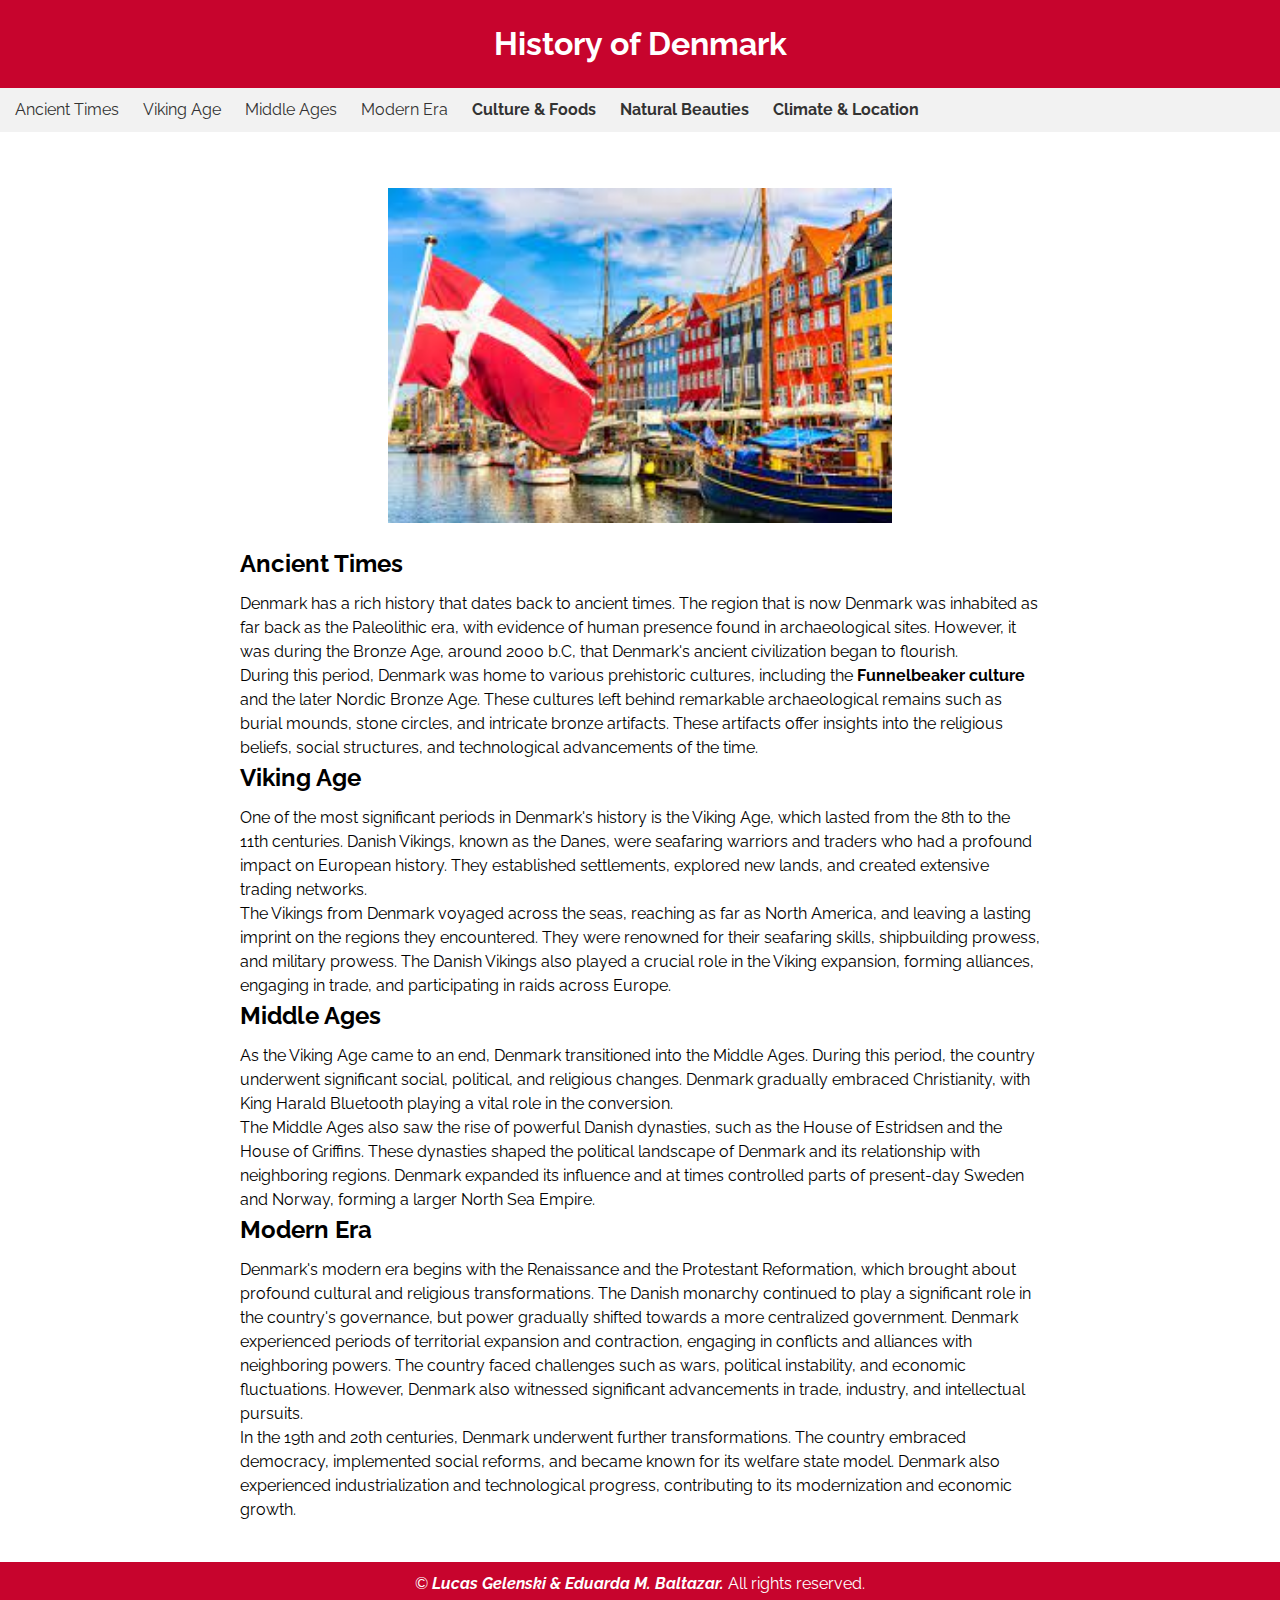
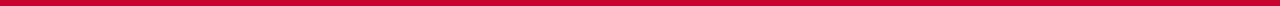
<file: Dinmark-main/index.html>
<!DOCTYPE html>
<html lang="en">
<head>
    <link rel="preconnect" href="https://fonts.googleapis.com">
    <link rel="preconnect" href="https://fonts.gstatic.com" crossorigin>
    <link href="https://fonts.googleapis.com/css2?family=Lato&family=Raleway:wght@500&display=swap" rel="stylesheet">
  <meta charset="UTF-8">
  <meta name="viewport" content="width=device-width, initial-scale=1.0">
  <title>Denmark</title>
  <link rel="stylesheet" href="style.css">
</head>
<body>
  <header>
    <h1>History of Denmark</h1>
  </header>

  <nav>
    <ul>
      <li><a href="#ancient-times">Ancient Times</a></li>
      <li><a href="#viking-age">Viking Age</a></li>
      <li><a href="#middle-ages">Middle Ages</a></li>
      <li><a href="#modern-era">Modern Era</a></li>
      <li><a href="foods.html"><strong>Culture & Foods</strong></a></li> 
      <li><a href="beauties.html"><strong>Natural Beauties</strong></a></li>
      <li><a href="climate.html"><strong>Climate & Location</strong></a></li>
    </ul>
  </nav>

  <main>
    <figure>
    <center><img src="imagem dinamarca.jpg"></center>
    </figure>
    <section id="ancient-times">
      <h2>Ancient Times</h2>
      <p>Denmark has a rich history that dates back to ancient times. The region that is now Denmark was inhabited as far back as the Paleolithic era, with evidence of human presence found in archaeological sites. However, it was during the Bronze Age, around 2000 b.C, that Denmark's ancient civilization began to flourish.<br>
        During this period, Denmark was home to various prehistoric cultures, including the <strong>Funnelbeaker culture</strong> and the later Nordic Bronze Age. These cultures left behind remarkable archaeological remains such as burial mounds, stone circles, and intricate bronze artifacts. These artifacts offer insights into the religious beliefs, social structures, and technological advancements of the time.</p>
    </section>

    <section id="viking-age">
      <h2>Viking Age</h2>
      <p>One of the most significant periods in Denmark's history is the Viking Age, which lasted from the 8th to the 11th centuries. Danish Vikings, known as the Danes, were seafaring warriors and traders who had a profound impact on European history. They established settlements, explored new lands, and created extensive trading networks.<br>
        The Vikings from Denmark voyaged across the seas, reaching as far as North America, and leaving a lasting imprint on the regions they encountered. They were renowned for their seafaring skills, shipbuilding prowess, and military prowess. The Danish Vikings also played a crucial role in the Viking expansion, forming alliances, engaging in trade, and participating in raids across Europe.</p>
    </section>
    
    <section id="middle-ages">
      <h2>Middle Ages</h2>
      <p>As the Viking Age came to an end, Denmark transitioned into the Middle Ages. During this period, the country underwent significant social, political, and religious changes. Denmark gradually embraced Christianity, with King Harald Bluetooth playing a vital role in the conversion.<br>
        The Middle Ages also saw the rise of powerful Danish dynasties, such as the House of Estridsen and the House of Griffins. These dynasties shaped the political landscape of Denmark and its relationship with neighboring regions. Denmark expanded its influence and at times controlled parts of present-day Sweden and Norway, forming a larger North Sea Empire.</p>
    </section>

    <section id="modern-era">
      <h2>Modern Era</h2>
      <p>Denmark's modern era begins with the Renaissance and the Protestant Reformation, which brought about profound cultural and religious transformations. The Danish monarchy continued to play a significant role in the country's governance, but power gradually shifted towards a more centralized government.

        Denmark experienced periods of territorial expansion and contraction, engaging in conflicts and alliances with neighboring powers. The country faced challenges such as wars, political instability, and economic fluctuations. However, Denmark also witnessed significant advancements in trade, industry, and intellectual pursuits.<br>
        In the 19th and 20th centuries, Denmark underwent further transformations. The country embraced democracy, implemented social reforms, and became known for its welfare state model. Denmark also experienced industrialization and technological progress, contributing to its modernization and economic growth.</p>
    </section>
  </main>
  <footer>
    <p>&copy; <i><strong> Lucas Gelenski & Eduarda M. Baltazar.</strong></i> All rights reserved.</p>
  </footer>
</body>
</html>
</file>
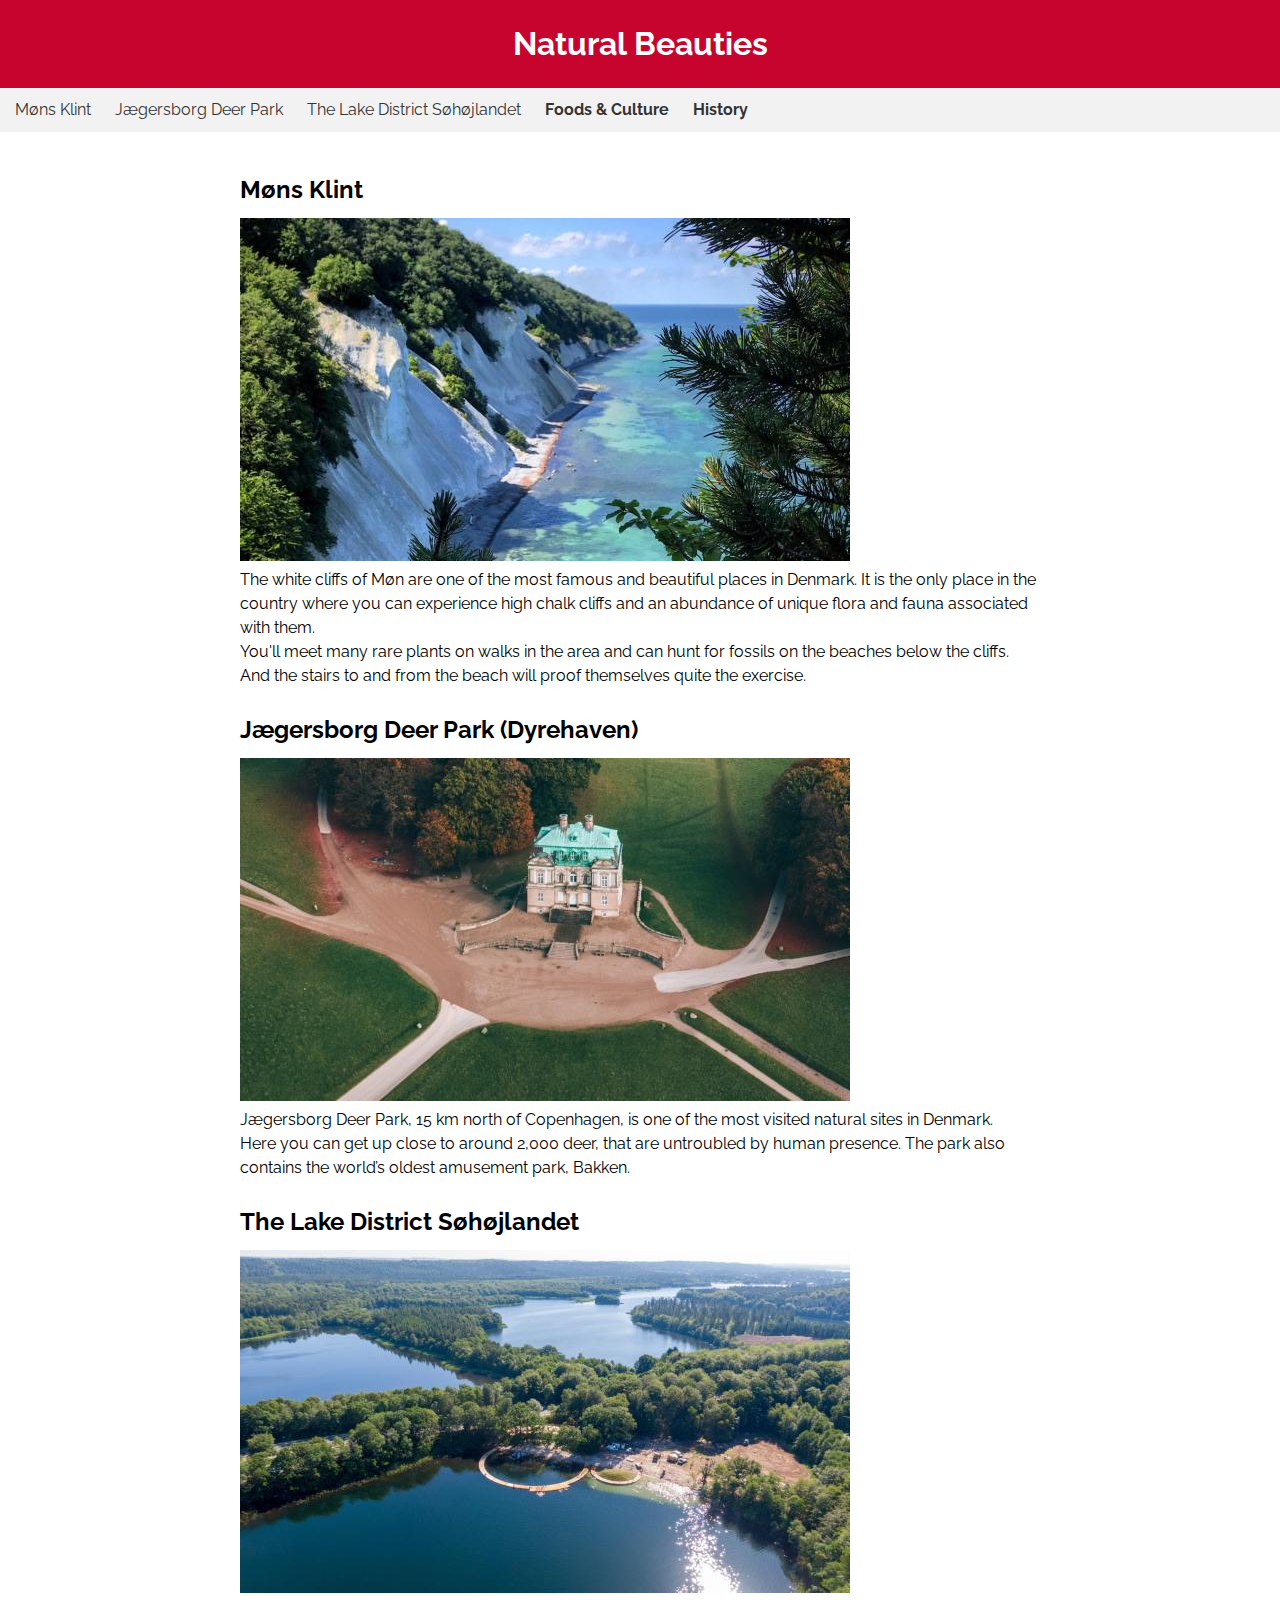
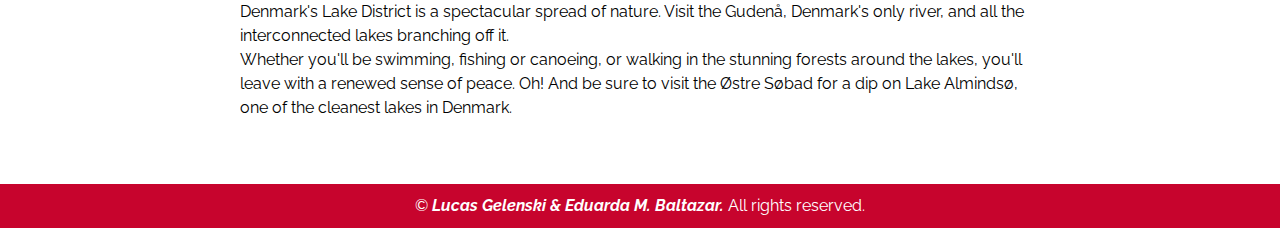
<file: Dinmark-main/beauties(1).html>
<!DOCTYPE html>
<html lang="en">
<head>
    <link rel="stylesheet" href="style_foods.css">
    <link rel="preconnect" href="https://fonts.googleapis.com">
    <link rel="preconnect" href="https://fonts.gstatic.com" crossorigin>
    <link href="https://fonts.googleapis.com/css2?family=Lato&family=Raleway:wght@500&display=swap" rel="stylesheet">
    <meta charset="UTF-8">
    <meta name="viewport" content="width=device-width, initial-scale=1.0">
    <title>Natural Beauties</title>
</head>
<body>
    <header>
        <h1>Natural Beauties</h1>
    </header>
    <nav>
        <ul>
            <li><a href="#pt1">Møns Klint</a></li>
            <li><a href="#pt2">Jægersborg Deer Park</a></li>
            <li><a href="#pt3">The Lake District Søhøjlandet</a></li>
            <li><a href="foods.html"><strong>Foods & Culture</strong></a></li>
            <li><a href="index.html"><strong>History</strong></a></li> <!--DEIXAR POR ÚLTIMO-->
        </ul>
    </nav>
    <main>
        <section id="pt1">
            <h2>Møns Klint</h2>
            <img src="beauties pics/moen-cliffs_©Sascha Bendix.jpeg">
            <br>
            <p>The white cliffs of Møn are one of the most famous and beautiful places in Denmark. It is the only place in the country where you can experience high chalk cliffs and an abundance of unique flora and fauna associated with them.<br>
            You'll meet many rare plants on walks in the area and can hunt for fossils on the beaches below the cliffs. And the stairs to and from the beach will proof themselves quite the exercise.</p>
        </section>
        <br>
        <section id="pt2">
            <h2>Jægersborg Deer Park (Dyrehaven)</h2>
            <img src="beauties pics/copenhagen-hermitage.jpg">
            <br>
            <p>Jægersborg Deer Park, 15 km north of Copenhagen, is one of the most visited natural sites in Denmark.<br>
             Here you can get up close to around 2,000 deer, that are untroubled by human presence. The park also contains the world’s oldest amusement park, Bakken.</p>
        </section>
        <br>
        <section id="pt3">
            <h2>The Lake District Søhøjlandet</h2>
            <img src="beauties pics/Ny Østre Søbad luftfoto med Drone foto Bo.jpg">
            <br>
            <p>Denmark's Lake District is a spectacular spread of nature. Visit the Gudenå, Denmark's only river, and all the interconnected lakes branching off it.<br>
             Whether you'll be swimming, fishing or canoeing, or walking in the stunning forests around the lakes, you'll leave with a renewed sense of peace. Oh! And be sure to visit the Østre Søbad for a dip on Lake Almindsø, one of the cleanest lakes in Denmark. </p>
        </section>
        <br>
    </main>
    <footer>
        <p>&copy; <i><strong> Lucas Gelenski & Eduarda M. Baltazar.</strong></i> All rights reserved.</p>
    </footer>
</body>
</html>
</file>
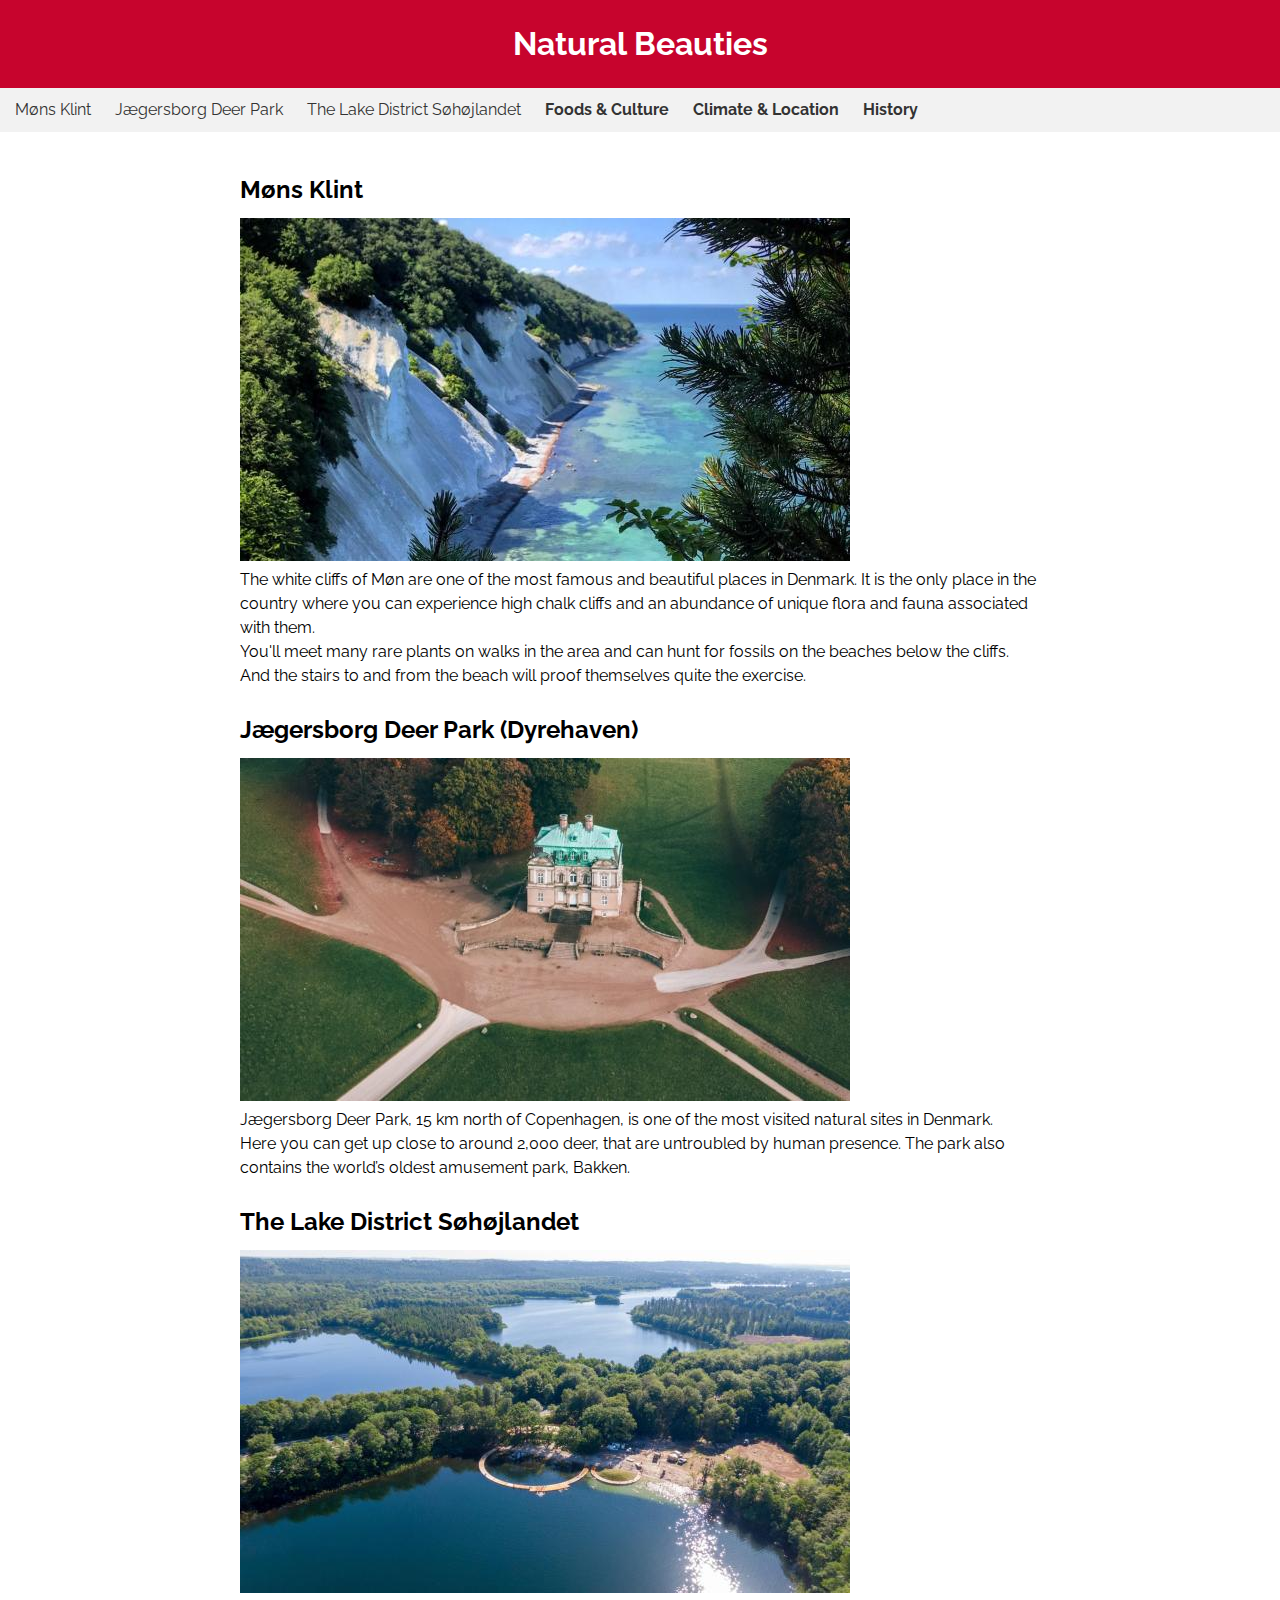
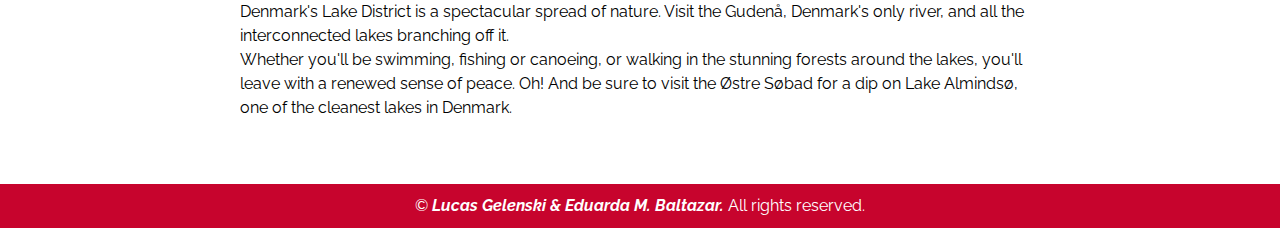
<file: Dinmark-main/beauties.html>
<!DOCTYPE html>
<html lang="en">
<head>
    <link rel="stylesheet" href="style_foods.css">
    <link rel="preconnect" href="https://fonts.googleapis.com">
    <link rel="preconnect" href="https://fonts.gstatic.com" crossorigin>
    <link href="https://fonts.googleapis.com/css2?family=Lato&family=Raleway:wght@500&display=swap" rel="stylesheet">
    <meta charset="UTF-8">
    <meta name="viewport" content="width=device-width, initial-scale=1.0">
    <title>Natural Beauties</title>
</head>
<body>
    <header>
        <h1>Natural Beauties</h1>
    </header>
    <nav>
        <ul>
            <li><a href="#pt1">Møns Klint</a></li>
            <li><a href="#pt2">Jægersborg Deer Park</a></li>
            <li><a href="#pt3">The Lake District Søhøjlandet</a></li>
            <li><a href="foods.html"><strong>Foods & Culture</strong></a></li>
            <li><a href="climate.html"><strong>Climate & Location</strong></a></li>
            <li><a href="index.html"><strong>History</strong></a></li> <!--DEIXAR POR ÚLTIMO-->
        </ul>
    </nav>
    <main>
        <section id="pt1">
            <h2>Møns Klint</h2>
            <img src="beauties pics/moen-cliffs_©Sascha Bendix.jpeg">
            <br>
            <p>The white cliffs of Møn are one of the most famous and beautiful places in Denmark. It is the only place in the country where you can experience high chalk cliffs and an abundance of unique flora and fauna associated with them.<br>
            You'll meet many rare plants on walks in the area and can hunt for fossils on the beaches below the cliffs. And the stairs to and from the beach will proof themselves quite the exercise.</p>
        </section>
        <br>
        <section id="pt2">
            <h2>Jægersborg Deer Park (Dyrehaven)</h2>
            <img src="beauties pics/copenhagen-hermitage.jpg">
            <br>
            <p>Jægersborg Deer Park, 15 km north of Copenhagen, is one of the most visited natural sites in Denmark.<br>
             Here you can get up close to around 2,000 deer, that are untroubled by human presence. The park also contains the world’s oldest amusement park, Bakken.</p>
        </section>
        <br>
        <section id="pt3">
            <h2>The Lake District Søhøjlandet</h2>
            <img src="beauties pics/Ny Østre Søbad luftfoto med Drone foto Bo.jpg">
            <br>
            <p>Denmark's Lake District is a spectacular spread of nature. Visit the Gudenå, Denmark's only river, and all the interconnected lakes branching off it.<br>
             Whether you'll be swimming, fishing or canoeing, or walking in the stunning forests around the lakes, you'll leave with a renewed sense of peace. Oh! And be sure to visit the Østre Søbad for a dip on Lake Almindsø, one of the cleanest lakes in Denmark. </p>
        </section>
        <br>
    </main>
    <footer>
        <p>&copy; <i><strong> Lucas Gelenski & Eduarda M. Baltazar.</strong></i> All rights reserved.</p>
    </footer>
</body>
</html>
</file>
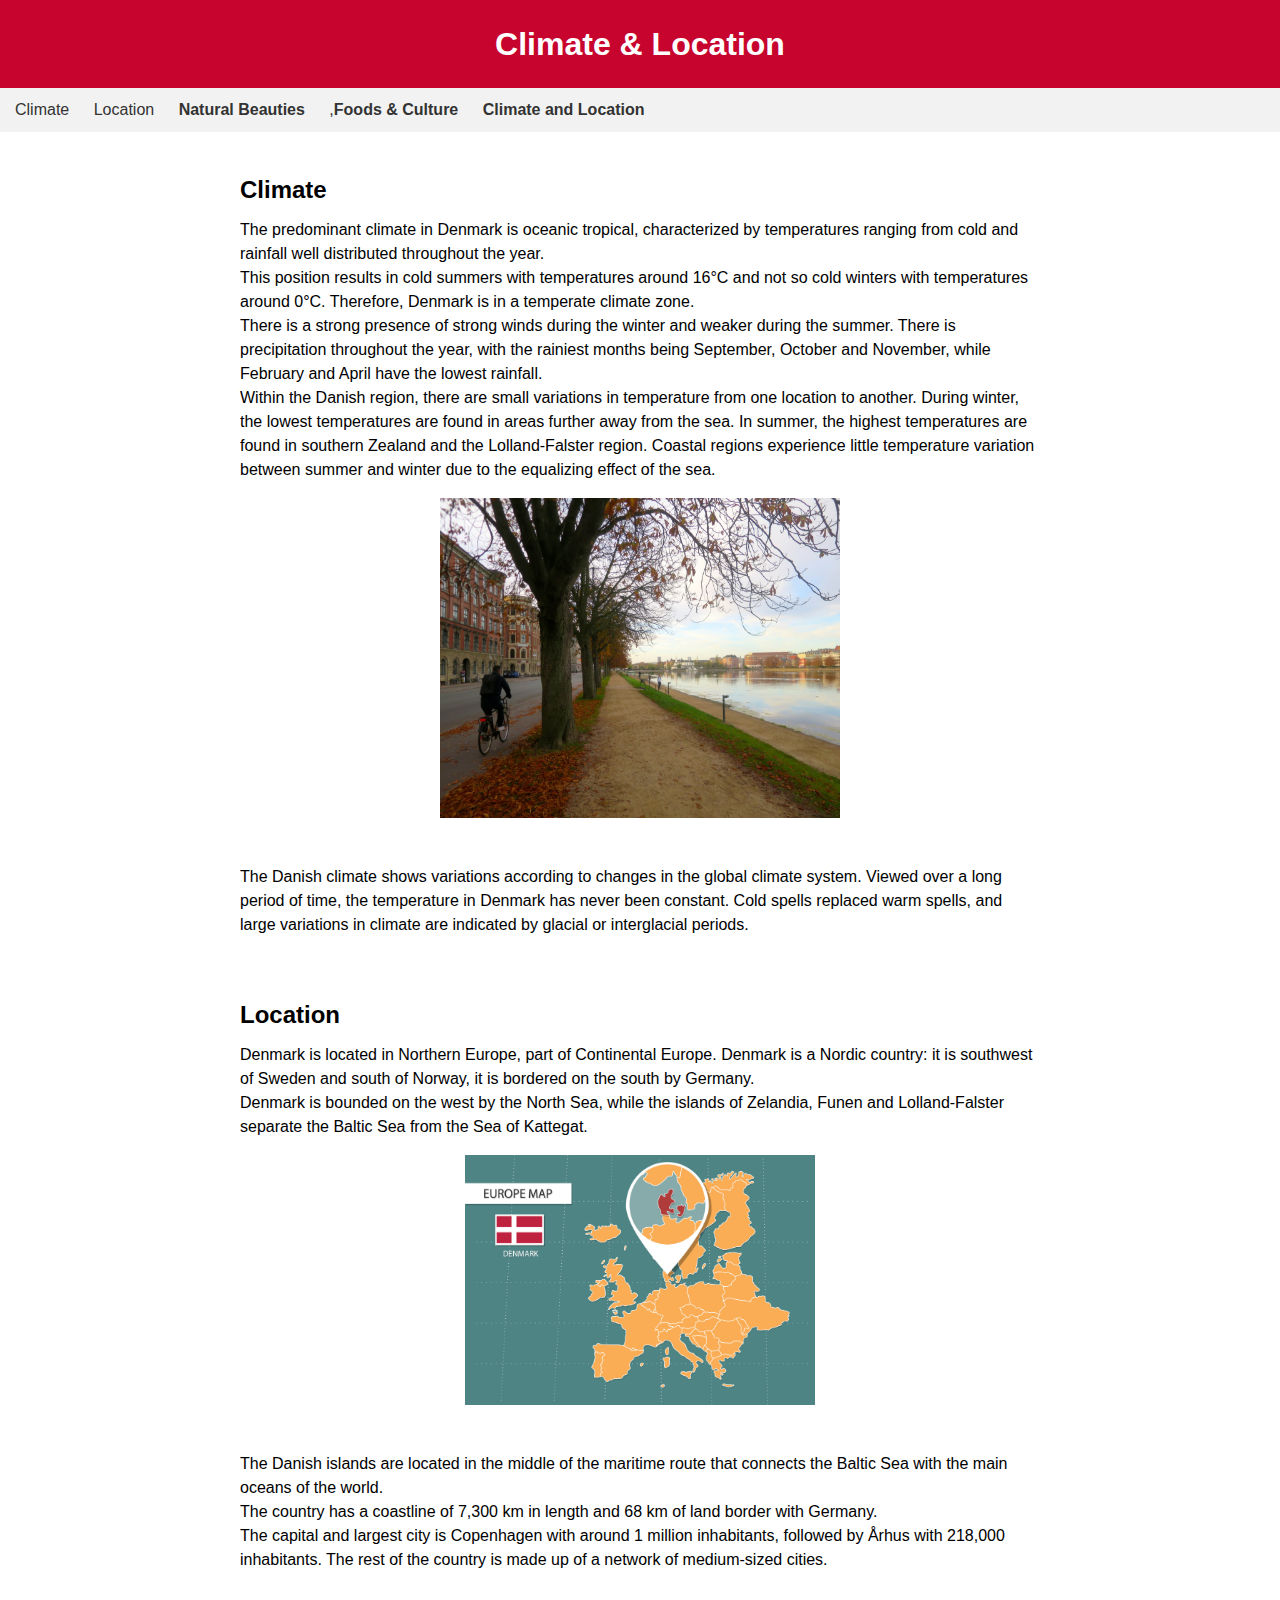
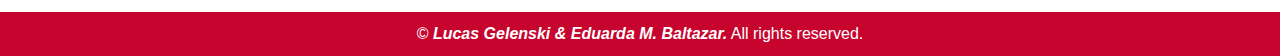
<file: Dinmark-main/climate.html>
<!DOCTYPE html>
<html lang="en">
    <head><link rel="stylesheet" href="style_foods.css">
        <link rel="preconnect" href="https://fonts.googleapis.com">
        <link rel="preconnect" href="https://fonts.gstatic.com" crossorigin>
        <link href="climate.css" rel="stylesheet">
        <meta charset="UTF-8">
        <meta name="viewport" content="width=device-width, initial-scale=1.0">
        <title>Climate & Location</title>
        <link rel="stylesheet" href="climate.css">
    
    </head>
<body>    <header>
    <h1>Climate & Location</h1>
</header>
<nav>
    <ul>
        <li><a href="#primeira Parte">Climate</a></li>
        <li><a href="#parte do texto">Location</a></li>
        <li><a href="beauties.html"><strong>Natural Beauties</strong></a></li>
        <li><a href="foods.html">,<strong>Foods & Culture</strong></a></li>
        <li><a href="climate.html"><strong>Climate and Location</strong></a></li> <!--DEIXAR POR ÚLTIMO-->
    </ul>
</nav>
<main>
    <section id="primeira Parte">
        <h2>Climate</h2>
        <p>The predominant climate in Denmark is oceanic tropical, characterized by temperatures ranging from cold and rainfall well distributed throughout the year. <br> This position results in cold summers with temperatures around 16°C and not so cold winters with temperatures around 0°C. Therefore, Denmark is in a temperate climate zone. <br> 
            There is a strong presence of strong winds during the winter and weaker during the summer. There is precipitation throughout the year, with the rainiest months being September, October and November, while February and April have the lowest rainfall. <br>    
            Within the Danish region, there are small variations in temperature from one location to another. During winter, the lowest temperatures are found in areas further away from the sea. In summer, the highest temperatures are found in southern Zealand and the Lolland-Falster region. Coastal regions experience little temperature variation between summer and winter due to the equalizing effect of the sea. <br>
 <figure>
    <center><img src="fall.jpg" width="400" height="320" ></center> <br>
 </figure>     
 The Danish climate shows variations according to changes in the global climate system. Viewed over a long period of time, the temperature in Denmark has never been constant. Cold spells replaced warm spells, and large variations in climate are indicated by glacial or interglacial periods.</p>
    </section>
</main>
<main>
    <section id="parte do texto">
    <h2>Location</h2>
    <p>
        Denmark is located in Northern Europe, part of Continental Europe. Denmark is a Nordic country: it is southwest of Sweden and south of Norway, it is bordered on the south by Germany.<br>
        Denmark is bounded on the west by the North Sea, while the islands of Zelandia, Funen and Lolland-Falster separate the Baltic Sea from the Sea of Kattegat.<br>
    <figure>
        <center><img src="location.jpg" width="350" height="250"></center> <br>
    </figure>
        The Danish islands are located in the middle of the maritime route that connects the Baltic Sea with the main oceans of the world.<br>
        The country has a coastline of 7,300 km in length and 68 km of land border with Germany.<br>
        The capital and largest city is Copenhagen with around 1 million inhabitants, followed by Århus with 218,000 inhabitants. The rest of the country is made up of a network of medium-sized cities.<br>
    </p>
</main>

</section>
<footer>
    <p>&copy; <i><strong> Lucas Gelenski & Eduarda M. Baltazar.</strong></i> All rights reserved.</p>
    </footer>
</body>
</html>
</file>
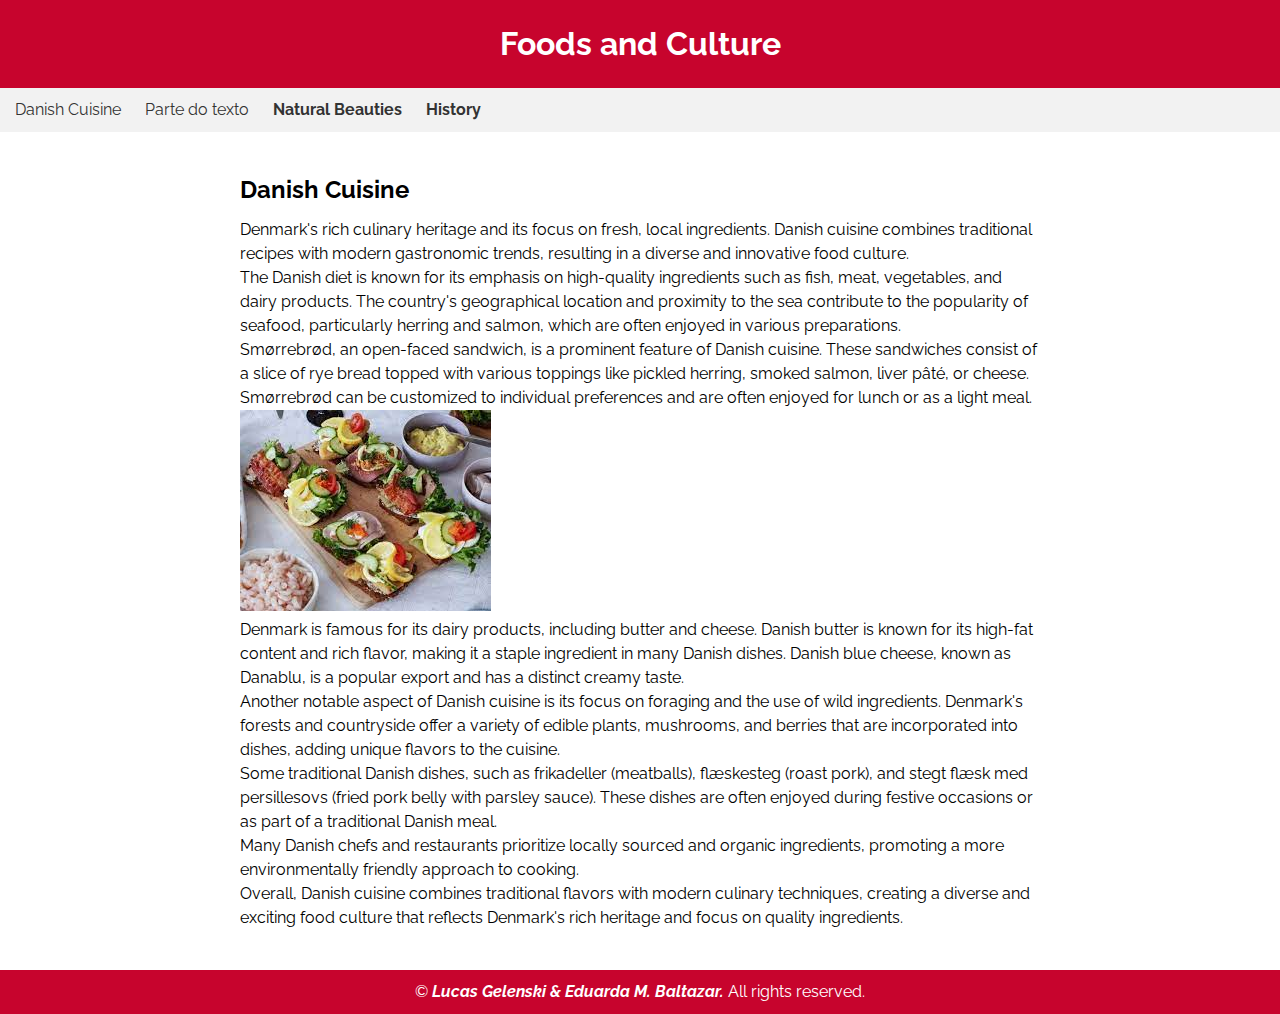
<file: Dinmark-main/foods(1).html>
<!DOCTYPE html>
<html lang="en">
<head>
    <link rel="stylesheet" href="style_foods.css">
    <link rel="preconnect" href="https://fonts.googleapis.com">
    <link rel="preconnect" href="https://fonts.gstatic.com" crossorigin>
    <link href="https://fonts.googleapis.com/css2?family=Lato&family=Raleway:wght@500&display=swap" rel="stylesheet">
    <meta charset="UTF-8">
    <meta name="viewport" content="width=device-width, initial-scale=1.0">
    <title>Foods & Culture</title>
</head>
<body>
    <header>
        <h1>Foods and Culture</h1>
    </header>
    <nav>
        <ul>
            <li><a href="#primeira Parte">Danish Cuisine</a></li>
            <li><a href="#parte do texto">Parte do texto</a></li>
            <li><a href="beauties.html"><strong>Natural Beauties</strong></a></li>
            <li><a href="index.html"><strong>History</strong></a></li> <!--DEIXAR POR ÚLTIMO-->
        </ul>
    </nav>
    <main>
        <section id="primeira Parte">
            <h2>Danish Cuisine</h2>
            <p>Denmark's rich culinary heritage and its focus on fresh, local ingredients. Danish cuisine combines traditional recipes with modern gastronomic trends, resulting in a diverse and innovative food culture. <br> 
                The Danish diet is known for its emphasis on high-quality ingredients such as fish, meat, vegetables, and dairy products. The country's geographical location and proximity to the sea contribute to the popularity of seafood, particularly herring and salmon, which are often enjoyed in various preparations. <br>    
                Smørrebrød, an open-faced sandwich, is a prominent feature of Danish cuisine. These sandwiches consist of a slice of rye bread topped with various toppings like pickled herring, smoked salmon, liver pâté, or cheese. Smørrebrød can be customized to individual preferences and are often enjoyed for lunch or as a light meal. <br>
                <img src="smorrebrod.jpg"> <br>
                Denmark is famous for its dairy products, including butter and cheese. Danish butter is known for its high-fat content and rich flavor, making it a staple ingredient in many Danish dishes. Danish blue cheese, known as Danablu, is a popular export and has a distinct creamy taste. <br>
                Another notable aspect of Danish cuisine is its focus on foraging and the use of wild ingredients. Denmark's forests and countryside offer a variety of edible plants, mushrooms, and berries that are incorporated into dishes, adding unique flavors to the cuisine. <br>
                Some traditional Danish dishes, such as frikadeller (meatballs), flæskesteg (roast pork), and stegt flæsk med persillesovs (fried pork belly with parsley sauce). These dishes are often enjoyed during festive occasions or as part of a traditional Danish meal. <br>
                Many Danish chefs and restaurants prioritize locally sourced and organic ingredients, promoting a more environmentally friendly approach to cooking. <br>
                Overall, Danish cuisine combines traditional flavors with modern culinary techniques, creating a diverse and exciting food culture that reflects Denmark's rich heritage and focus on quality ingredients.</p>
        </section>
    </main>
    <footer>
        <p>&copy; <i><strong> Lucas Gelenski & Eduarda M. Baltazar.</strong></i> All rights reserved.</p>
    </footer>
</body>
</html>
</file>
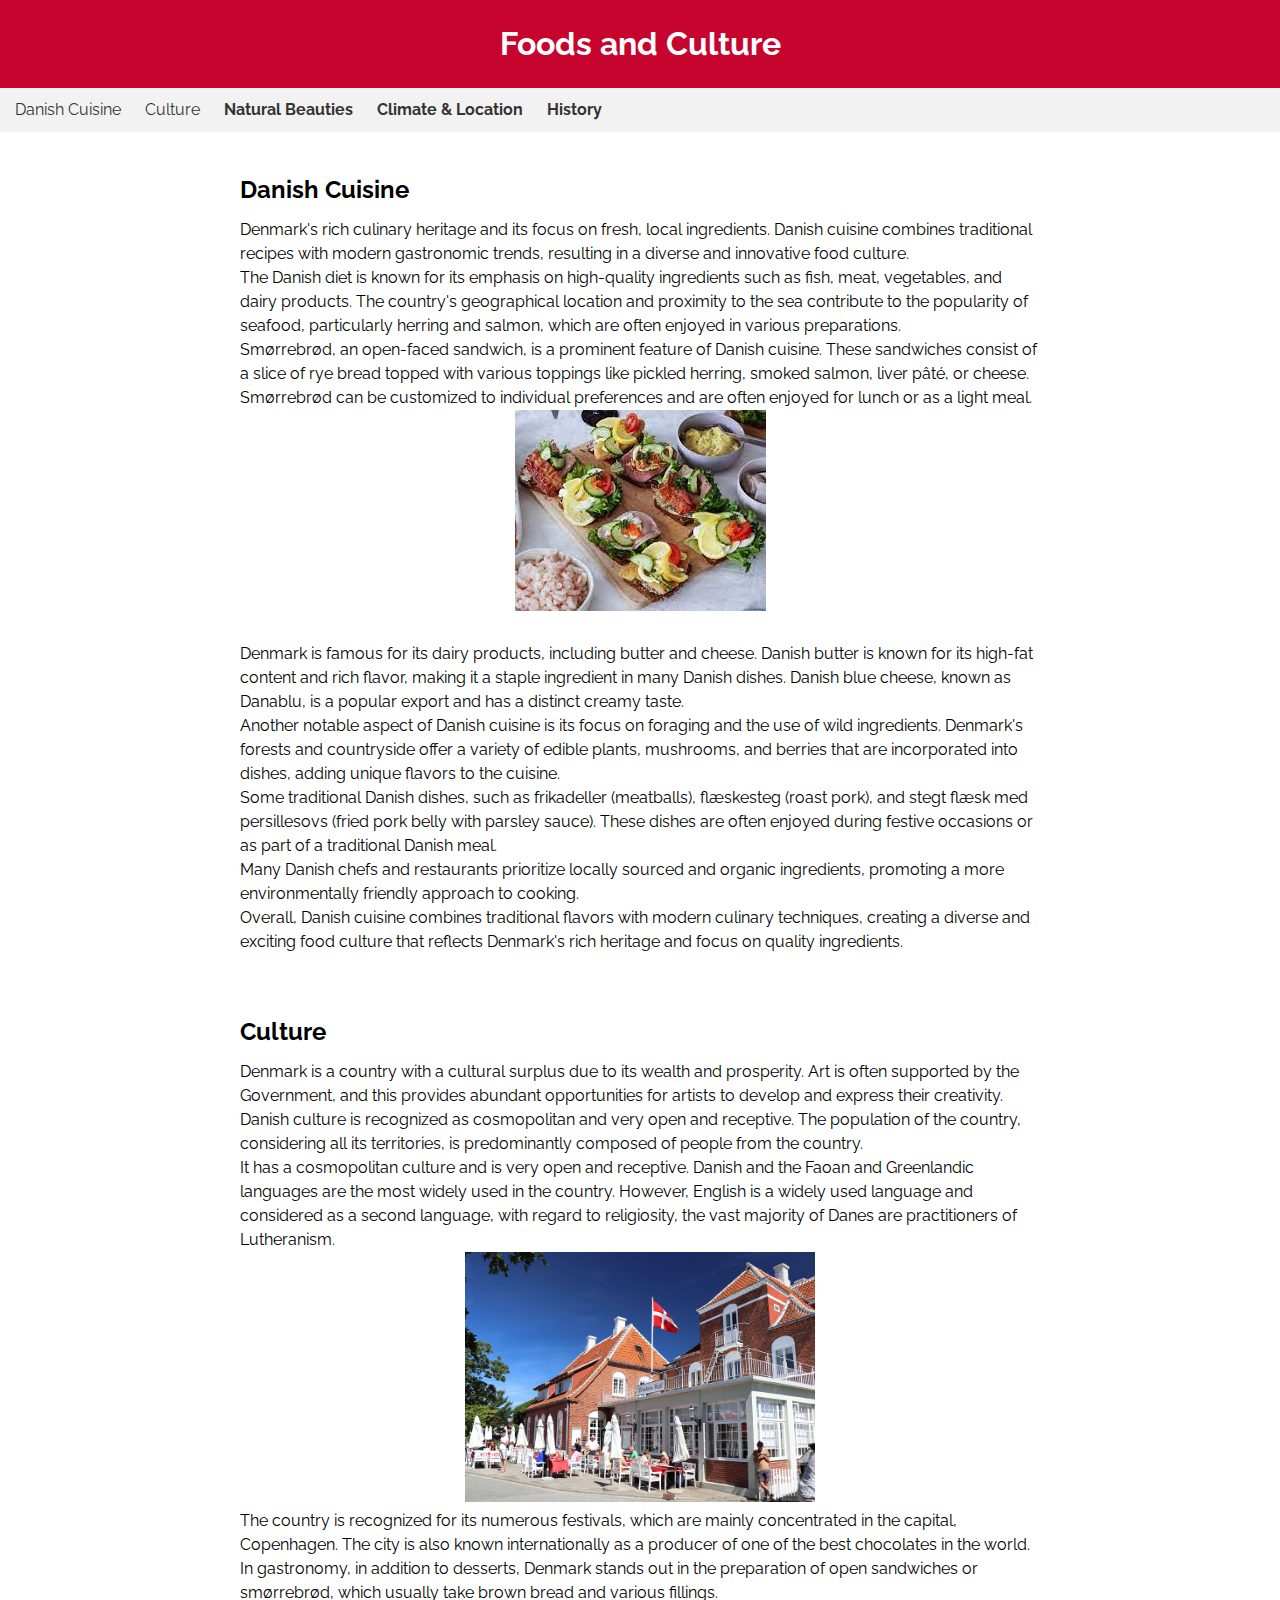
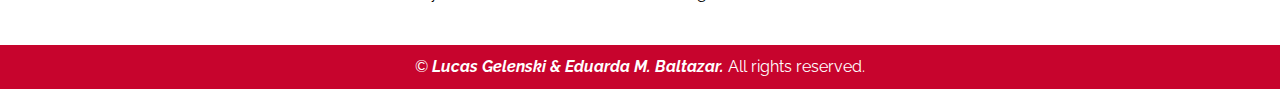
<file: Dinmark-main/foods.html>
<!DOCTYPE html>
<html lang="en">
<head>
    <link rel="stylesheet" href="style_foods.css">
    <link rel="preconnect" href="https://fonts.googleapis.com">
    <link rel="preconnect" href="https://fonts.gstatic.com" crossorigin>
    <link href="https://fonts.googleapis.com/css2?family=Lato&family=Raleway:wght@500&display=swap" rel="stylesheet">
    <meta charset="UTF-8">
    <meta name="viewport" content="width=device-width, initial-scale=1.0">
    <title>Foods & Culture</title>
</head>
<body>
    <header>
        <h1>Foods and Culture</h1>
    </header>
    <nav>
        <ul>
            <li><a href="#primeira Parte">Danish Cuisine</a></li>
            <li><a href="#parte do texto">Culture</a></li>
            <li><a href="beauties.html"><strong>Natural Beauties</strong></a></li>
            <li><a href="climate.html"><strong>Climate & Location</strong></a></li>
            <li><a href="index.html"><strong>History</strong></a></li> <!--DEIXAR POR ÚLTIMO-->
        </ul>
    </nav>
    <main>
        <section id="primeira Parte">
            <h2>Danish Cuisine</h2>
            <p>Denmark's rich culinary heritage and its focus on fresh, local ingredients. Danish cuisine combines traditional recipes with modern gastronomic trends, resulting in a diverse and innovative food culture. <br> 
                The Danish diet is known for its emphasis on high-quality ingredients such as fish, meat, vegetables, and dairy products. The country's geographical location and proximity to the sea contribute to the popularity of seafood, particularly herring and salmon, which are often enjoyed in various preparations. <br>    
                Smørrebrød, an open-faced sandwich, is a prominent feature of Danish cuisine. These sandwiches consist of a slice of rye bread topped with various toppings like pickled herring, smoked salmon, liver pâté, or cheese. Smørrebrød can be customized to individual preferences and are often enjoyed for lunch or as a light meal. <br>
                <center><img src="smorrebrod.jpg"></center> <br>
                Denmark is famous for its dairy products, including butter and cheese. Danish butter is known for its high-fat content and rich flavor, making it a staple ingredient in many Danish dishes. Danish blue cheese, known as Danablu, is a popular export and has a distinct creamy taste. <br>
                Another notable aspect of Danish cuisine is its focus on foraging and the use of wild ingredients. Denmark's forests and countryside offer a variety of edible plants, mushrooms, and berries that are incorporated into dishes, adding unique flavors to the cuisine. <br>
                Some traditional Danish dishes, such as frikadeller (meatballs), flæskesteg (roast pork), and stegt flæsk med persillesovs (fried pork belly with parsley sauce). These dishes are often enjoyed during festive occasions or as part of a traditional Danish meal. <br>
                Many Danish chefs and restaurants prioritize locally sourced and organic ingredients, promoting a more environmentally friendly approach to cooking. <br>
                Overall, Danish cuisine combines traditional flavors with modern culinary techniques, creating a diverse and exciting food culture that reflects Denmark's rich heritage and focus on quality ingredients.</p>
        </section>
    </main>
    <main>
        <section id="parte do texto">
            <h2>Culture</h2>
            <p>
                Denmark is a country with a cultural surplus due to its wealth and prosperity. Art is often supported by the Government, and this provides abundant opportunities for artists to develop and express their creativity.<br>
                Danish culture is recognized as cosmopolitan and very open and receptive. The population of the country, considering all its territories, is predominantly composed of people from the country.<br>
                It has a cosmopolitan culture and is very open and receptive. Danish and the Faoan and Greenlandic languages are the most widely used in the country. However, English is a widely used language and considered as a second language, with regard to religiosity, the vast majority of Danes are practitioners of Lutheranism.<br>
                <center><img src="culture.jpg" width="350" height="250"></center>
                The country is recognized for its numerous festivals, which are mainly concentrated in the capital, Copenhagen. The city is also known internationally as a producer of one of the best chocolates in the world. In gastronomy, in addition to desserts, Denmark stands out in the preparation of open sandwiches or smørrebrød, which usually take brown bread and various fillings.<br>
            </p>
        </section>
    </main>
    <footer>
        <p>&copy; <i><strong> Lucas Gelenski & Eduarda M. Baltazar.</strong></i> All rights reserved.</p>
    </footer>
</body>
</html>
</file>
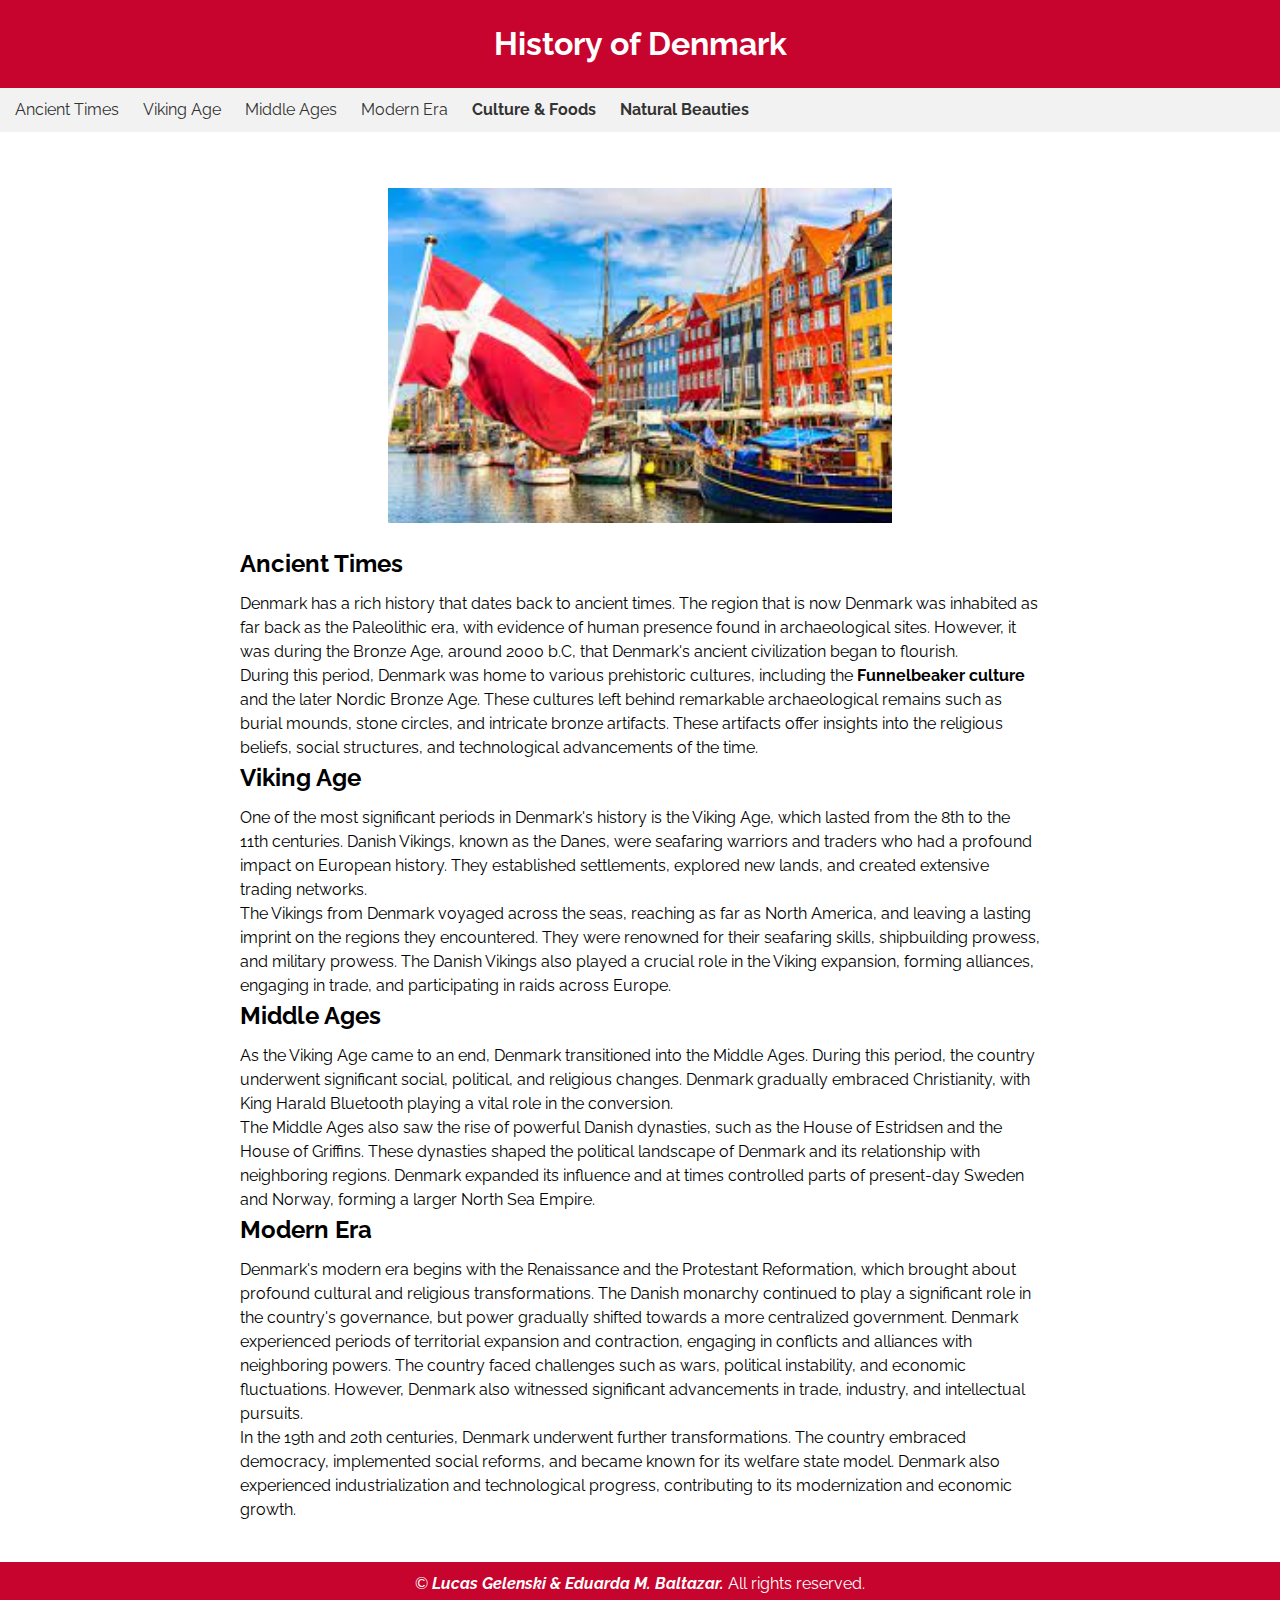
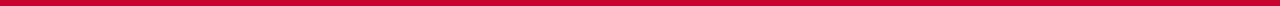
<file: Dinmark-main/index(1).html>
<!DOCTYPE html>
<html lang="en">
<head>
    <link rel="preconnect" href="https://fonts.googleapis.com">
    <link rel="preconnect" href="https://fonts.gstatic.com" crossorigin>
    <link href="https://fonts.googleapis.com/css2?family=Lato&family=Raleway:wght@500&display=swap" rel="stylesheet">
  <meta charset="UTF-8">
  <meta name="viewport" content="width=device-width, initial-scale=1.0">
  <title>Denmark</title>
  <link rel="stylesheet" href="style.css">
</head>
<body>
  <header>
    <h1>History of Denmark</h1>
  </header>

  <nav>
    <ul>
      <li><a href="#ancient-times">Ancient Times</a></li>
      <li><a href="#viking-age">Viking Age</a></li>
      <li><a href="#middle-ages">Middle Ages</a></li>
      <li><a href="#modern-era">Modern Era</a></li>
      <li><a href="foods.html"><strong>Culture & Foods</strong></a></li> 
      <li><a href="beauties.html"><strong>Natural Beauties</strong></a></li>
    </ul>
  </nav>

  <main>
    <figure>
    <center><img src="imagem dinamarca.jpg"></center>
    </figure>
    <section id="ancient-times">
      <h2>Ancient Times</h2>
      <p>Denmark has a rich history that dates back to ancient times. The region that is now Denmark was inhabited as far back as the Paleolithic era, with evidence of human presence found in archaeological sites. However, it was during the Bronze Age, around 2000 b.C, that Denmark's ancient civilization began to flourish.<br>
        During this period, Denmark was home to various prehistoric cultures, including the <strong>Funnelbeaker culture</strong> and the later Nordic Bronze Age. These cultures left behind remarkable archaeological remains such as burial mounds, stone circles, and intricate bronze artifacts. These artifacts offer insights into the religious beliefs, social structures, and technological advancements of the time.</p>
    </section>

    <section id="viking-age">
      <h2>Viking Age</h2>
      <p>One of the most significant periods in Denmark's history is the Viking Age, which lasted from the 8th to the 11th centuries. Danish Vikings, known as the Danes, were seafaring warriors and traders who had a profound impact on European history. They established settlements, explored new lands, and created extensive trading networks.<br>
        The Vikings from Denmark voyaged across the seas, reaching as far as North America, and leaving a lasting imprint on the regions they encountered. They were renowned for their seafaring skills, shipbuilding prowess, and military prowess. The Danish Vikings also played a crucial role in the Viking expansion, forming alliances, engaging in trade, and participating in raids across Europe.</p>
    </section>
    
    <section id="middle-ages">
      <h2>Middle Ages</h2>
      <p>As the Viking Age came to an end, Denmark transitioned into the Middle Ages. During this period, the country underwent significant social, political, and religious changes. Denmark gradually embraced Christianity, with King Harald Bluetooth playing a vital role in the conversion.<br>
        The Middle Ages also saw the rise of powerful Danish dynasties, such as the House of Estridsen and the House of Griffins. These dynasties shaped the political landscape of Denmark and its relationship with neighboring regions. Denmark expanded its influence and at times controlled parts of present-day Sweden and Norway, forming a larger North Sea Empire.</p>
    </section>

    <section id="modern-era">
      <h2>Modern Era</h2>
      <p>Denmark's modern era begins with the Renaissance and the Protestant Reformation, which brought about profound cultural and religious transformations. The Danish monarchy continued to play a significant role in the country's governance, but power gradually shifted towards a more centralized government.

        Denmark experienced periods of territorial expansion and contraction, engaging in conflicts and alliances with neighboring powers. The country faced challenges such as wars, political instability, and economic fluctuations. However, Denmark also witnessed significant advancements in trade, industry, and intellectual pursuits.<br>
        In the 19th and 20th centuries, Denmark underwent further transformations. The country embraced democracy, implemented social reforms, and became known for its welfare state model. Denmark also experienced industrialization and technological progress, contributing to its modernization and economic growth.</p>
    </section>
  </main>
  <footer>
    <p>&copy; <i><strong> Lucas Gelenski & Eduarda M. Baltazar.</strong></i> All rights reserved.</p>
  </footer>
</body>
</html>
</file>
<file: Dinmark-main/style.css>
body, h1, h2, p, ul, li {
    margin: 0;
    padding: 0;
  }
  
  body {
    /*font-family: Arial, sans-serif; SE QUISER TROCAR 
    A FONTE SO TIRAR O COMENTÁRIO*/
    font-family: 'Lato', sans-serif;
    font-family: 'Raleway', sans-serif;
    line-height: 1.5;
  }
  
  img {
    height: 70%;
    width: 70%;
  }

  header {
    background-color: #c7042d;
    color: #fff;
    padding: 20px;
    text-align: center;
  }
  
  nav ul {
    list-style-type: none;
    background-color: #f2f2f2;
    padding: 10px;
  }
  
  nav li {
    display: inline;
    margin-right: 10px;
  }
  
  nav li a {
    text-decoration: none;
    color: #333;
    padding: 5px;
  }
  
  nav li a:hover {
    background-color: #333;
    color: #fff;
  }
  
  main {
    max-width: 800px;
    margin: 20px auto;
    padding: 20px;
  }
  
  h2 {
    margin-bottom: 10px;
  }
  
  footer {
    background-color: #c7042d;
    color: #fff;
    padding: 10px;
    text-align: center;
  }
</file>
<file: Dinmark-main/style_foods.css>
body, h1, h2, p, ul, li {
    margin: 0;
    padding: 0;
}

body {
    /*font-family: Arial, sans-serif; SE QUISER TROCAR 
    A FONTE SO TIRAR O COMENTÁRIO*/
    font-family: 'Lato', sans-serif;
    font-family: 'Raleway', sans-serif;
    line-height: 1.5;
}

header {
    background-color: #c7042d;
    color: #fff;
    padding: 20px;
    text-align: center;
}

nav ul {
    list-style-type: none;
    background-color: #f2f2f2;
    padding: 10px;
}

nav li {
    display: inline;
    margin-right: 10px;
}

nav li a {
    text-decoration: none;
    color: #333;
    padding: 5px;
}

nav li a:hover {
    background-color: #333;
    color: #fff;
}

main {
    max-width: 800px;
    margin: 20px auto;
    padding: 20px;
}

h2 {
    margin-bottom: 10px;
  }

  footer {
    background-color: #c7042d;
    color: #fff;
    padding: 10px;
    text-align: center;
  }
</file>
<file: Dinmark-main/climate.css>
body, h1, h2, p, ul, li {
    margin: 0;
    padding: 0;
}

body {
    /*font-family: Arial, sans-serif; SE QUISER TROCAR 
    A FONTE SO TIRAR O COMENTÁRIO*/
    font-family: 'Lato', sans-serif;
    font-family: 'Raleway', sans-serif;
    line-height: 1.5;
}

header {
    background-color: #c7042d;
    color: #fff;
    padding: 20px;
    text-align: center;
}

nav ul {
    list-style-type: none;
    background-color: #f2f2f2;
    padding: 10px;
}

nav li {
    display: inline;
    margin-right: 10px;
}

nav li a {
    text-decoration: none;
    color: #333;
    padding: 5px;
}

nav li a:hover {
    background-color: #333;
    color: #fff;
}

main {
    max-width: 800px;
    margin: 20px auto;
    padding: 20px;
}

h2 {
    margin-bottom: 10px;
  }

  footer {
    background-color: #c7042d;
    color: #fff;
    padding: 10px;
    text-align: center;
  }
</file>
